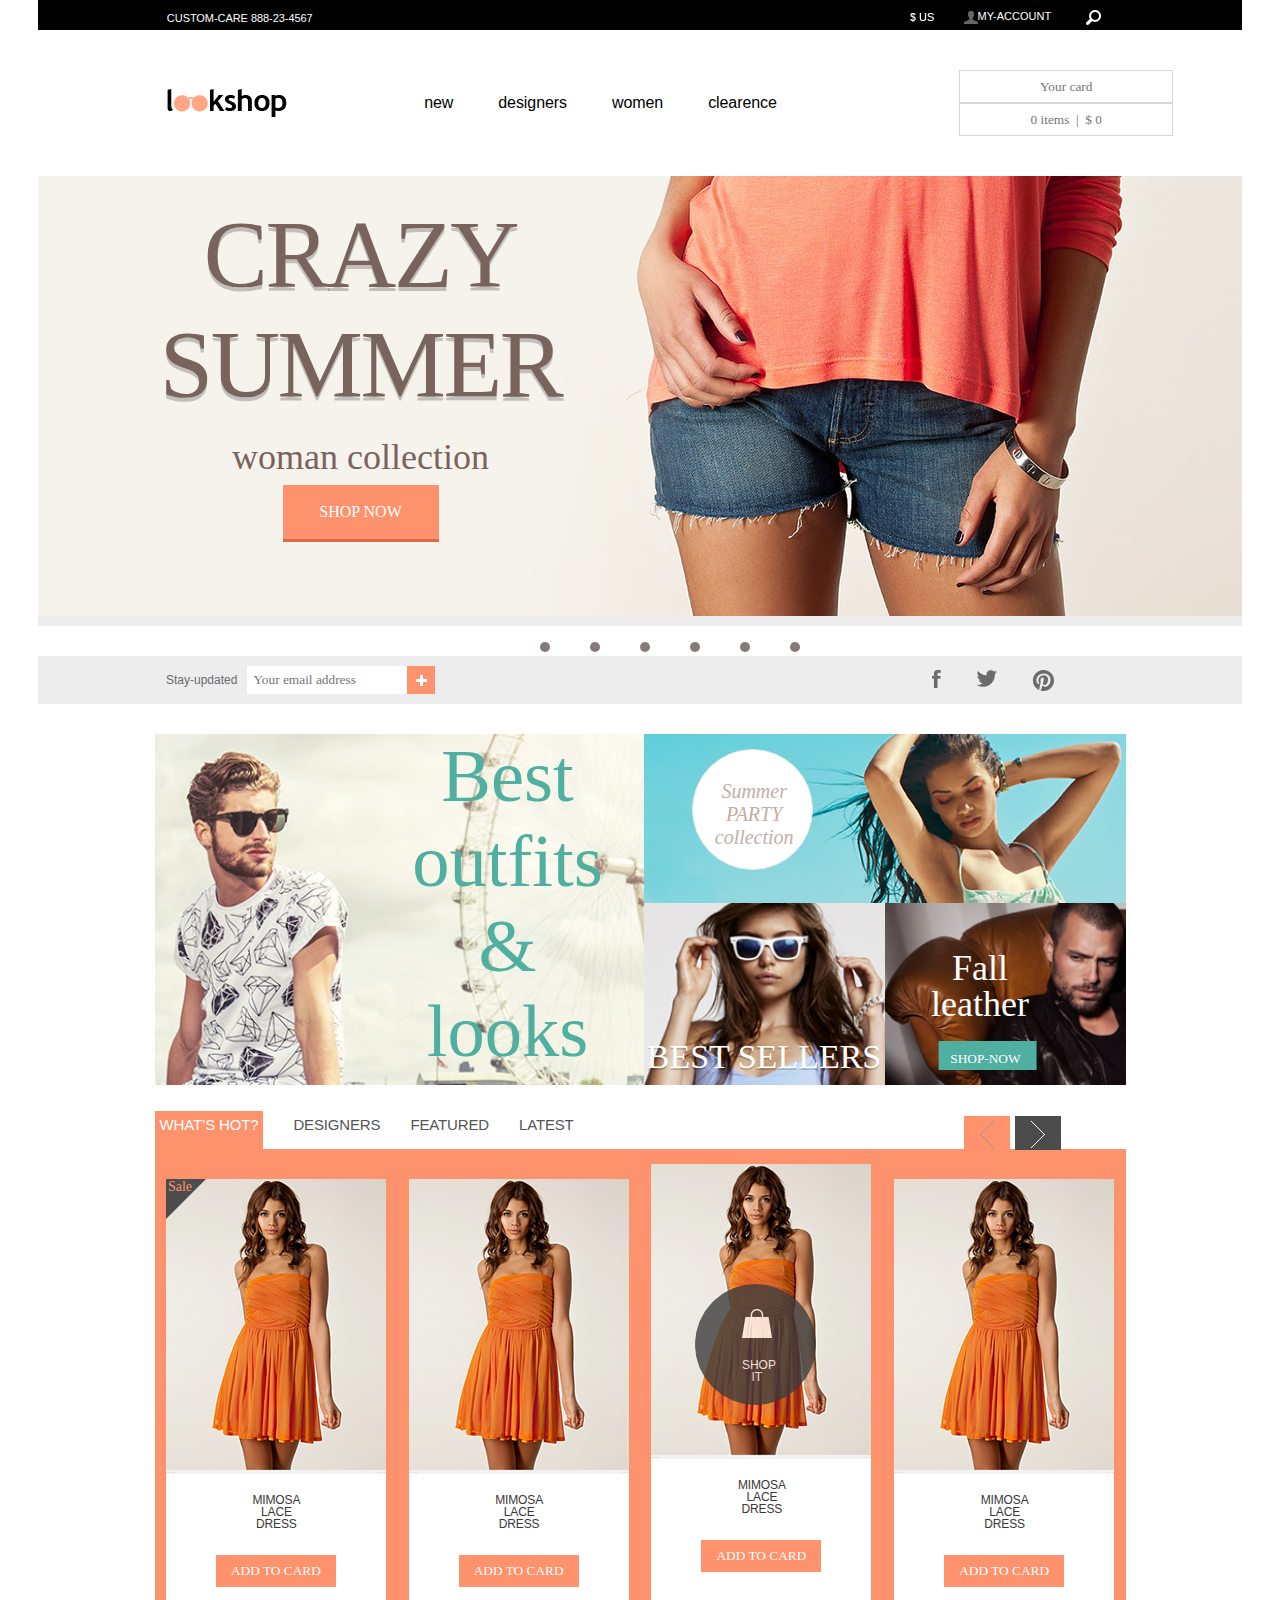
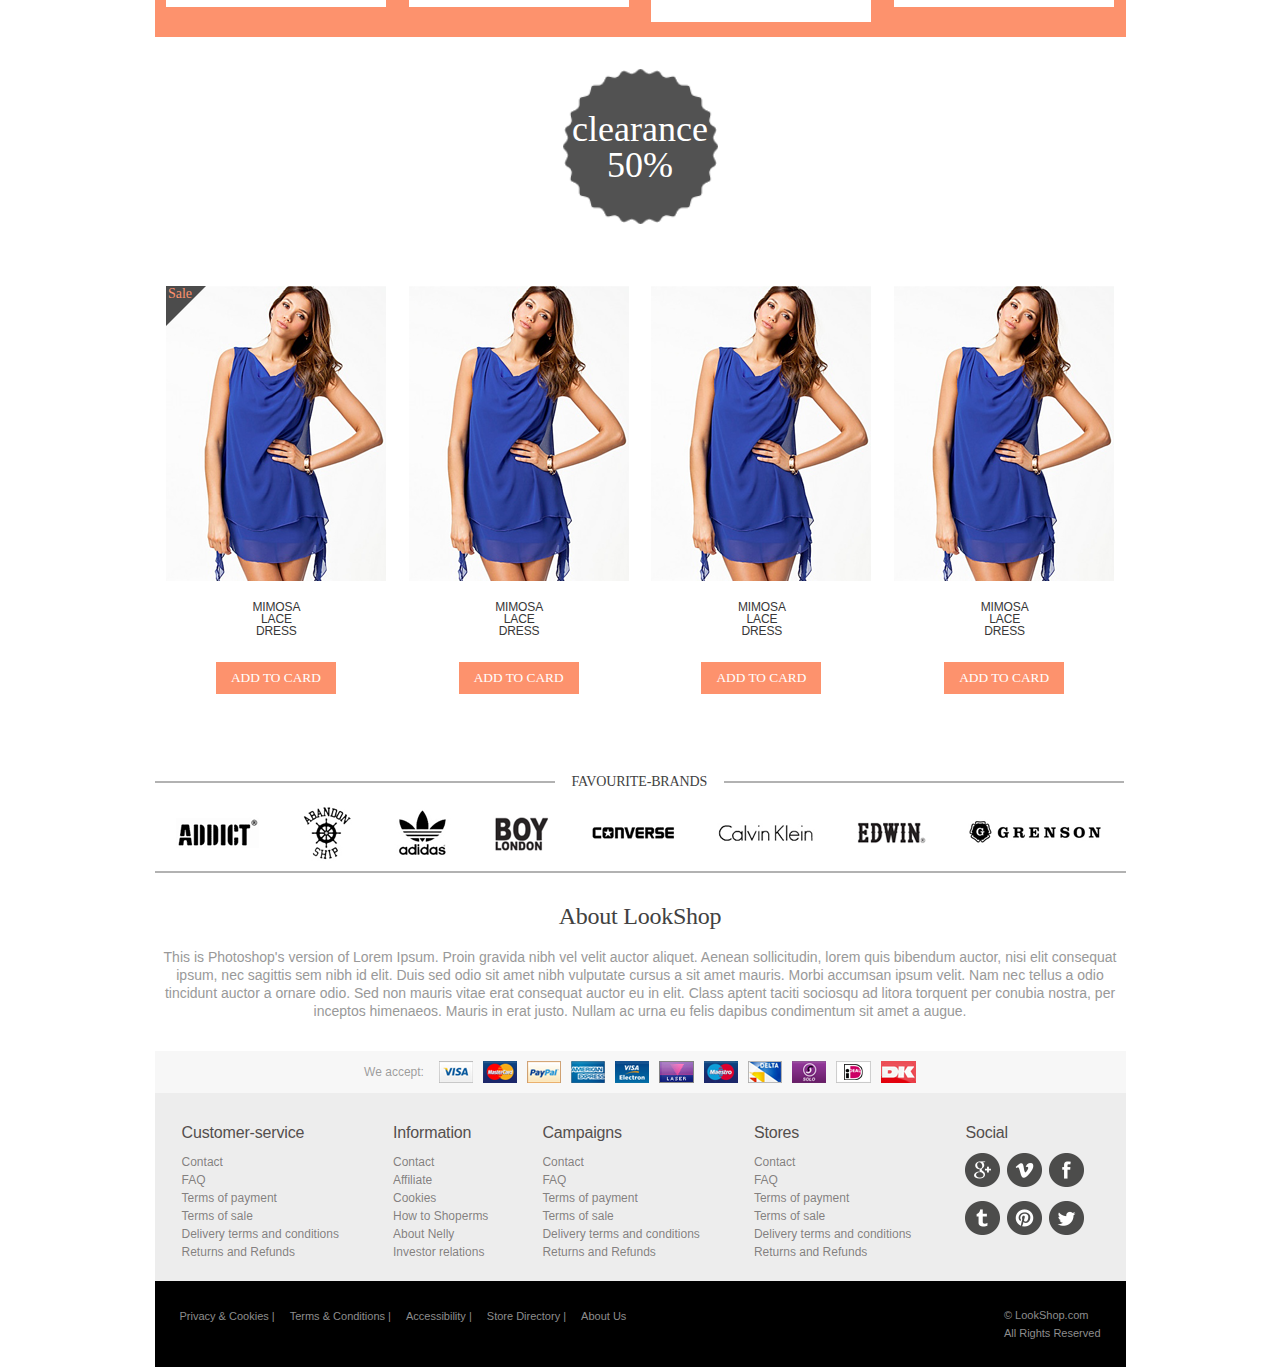
<file: index.html>
<!DOCTYPE html>
<html lang="en">
<head>
	<meta charset="UTF-8">
	<meta name="viewport" content="width=device-width, initial-scale=1.0">
	<title>Document</title>
	<link rel="stylesheet" href="style/style.css">
	<link rel="stylesheet" href="style/ibg.css">
	<link rel="stylesheet" href="style/slider.css">
	<link rel="stylesheet" href="style/css_burger.css">
</head>
<body>
	<div class="wrapper">
<header class="header">
	<div class="header_line">
		<div class="header_line_info">
			<div class="header_line_info__tel">
				<p class="header_line_info__tel__number">custom-care 888-23-4567 </p>
			</div>
			<div class="header_line_info__item">	
				<div class="header_line_info__icon">
					<div class="header_line_info__icon__money">
						<img src="images/us.png" alt="">
					</div></div>
					<div class="header_line_info__icon__account">
						<div class="header_line_info__icon__account__img"> <img src="images/icon_1.png" alt=""></div>
						<div class="header_line_info__icon__account__text">	<p class="header_line_info__icon__account__text">my-account</p></div>
					</div>
					<div class="header_line_info__icon__find">
						<img src="images/shape-1.png" alt="">
					</div>
				</div>
			</div>
		</div>

		<div class="header_body">
			<div class="header_body_logo">
				<img src="images/logo.png" alt="">
			</div>
			<div class="header_body__menu">
				<div class="header_burger">
					<span></span>
				</div>
				<nav class="header_menu">
					<ul class="header_list">
						<li><a href="" class="header_link">new </a></li>
						<li><a href="" class="header_link"> designers</a></li>
						<li><a href="" class="header_link"> women</a></li>
						<li><a href="" class="header_link"> clearence</a></li>


					</ul>

				</nav>
			</div>

			<div class="header_card">
				<input class="card_input" type="text" placeholder="Your card">
				<input class="card_input" type="text" placeholder="0 items  |  $ 0">
			</div>




		</div>

		<div class="header_bg">


			<div class="header_bg_img ibg">

				<div class="header_bg_text">
				<div class="center">	<h4 class="header_bg_text__title">     crazy </h4></div>
				<div class="center">	<h4 class="header_bg_text__title">     summer</h4></div>
			<div class="center header_two"> <h5 class="header_bg_text__title_two" >woman collection</h5></div>

					<div class="header_btn">	
						<button class="header_bg_text_btn">shop now</button>
					</div>

				</div>

				<img src="images/group-9.png" alt="">
			</div>

			<div class="header_bg_img ibg">

				<div class="header_bg_text">
				<div class="center">	<h4 class="header_bg_text__title">     crazy </h4></div>
				<div class="center">	<h4 class="header_bg_text__title">     summer</h4></div>
			<div class="center header_two"> <h5 class="header_bg_text__title_two" >woman collection</h5></div>

					<div class="header_btn">	
						<button class="header_bg_text_btn">shop now</button>
					</div>

				</div>

				<img src="images/group-9.png" alt="">
			</div>

			<div class="header_bg_img ibg">

				<div class="header_bg_text">
				<div class="center">	<h4 class="header_bg_text__title">     crazy </h4></div>
				<div class="center">	<h4 class="header_bg_text__title">     summer</h4></div>
			<div class="center header_two"> <h5 class="header_bg_text__title_two" >woman collection</h5></div>

					<div class="header_btn">	
						<button class="header_bg_text_btn">shop now</button>
					</div>

				</div>

				<img src="images/group-9.png" alt="">
			</div>

			<div class="header_bg_img ibg">

				<div class="header_bg_text">
				<div class="center">	<h4 class="header_bg_text__title">     crazy </h4></div>
				<div class="center">	<h4 class="header_bg_text__title">     summer</h4></div>
			<div class="center header_two"> <h5 class="header_bg_text__title_two" >woman collection</h5></div>

					<div class="header_btn">	
						<button class="header_bg_text_btn">shop now</button>
					</div>

				</div>

				<img src="images/group-9.png" alt="">
			</div>

			<div class="header_bg_img ibg">

				<div class="header_bg_text">
				<div class="center">	<h4 class="header_bg_text__title">     crazy </h4></div>
				<div class="center">	<h4 class="header_bg_text__title">     summer</h4></div>
			<div class="center header_two"> <h5 class="header_bg_text__title_two" >woman collection</h5></div>

					<div class="header_btn">	
						<button class="header_bg_text_btn">shop now</button>
					</div>

				</div>

				<img src="images/group-9.png" alt="">
			</div>

			<div class="header_bg_img ibg">

				<div class="header_bg_text">
				<div class="center">	<h4 class="header_bg_text__title">     crazy </h4></div>
				<div class="center">	<h4 class="header_bg_text__title">     summer</h4></div>
			<div class="center header_two"> <h5 class="header_bg_text__title_two" >woman collection</h5></div>

					<div class="header_btn">	
						<button class="header_bg_text_btn">shop now</button>
					</div>

				</div>

				<img src="images/group-9.png" alt="">
			</div>
		</div>






	</header><main class="main">
	<div class="main_line">
		<div class="main_line_content">
			<div class="main_line_content__input_text">
				<div class="main_line_content__input_text__text">
					Stay-updated
				</div>
				<div class="main_line_content__input_text__input">
					<input class="input_main_line" type="text" placeholder="  Your email address">
				</div>
			</div>
			<div class="main_line_content__networks">
				<div class="main_line_content__networks__text">

				</div>	
				<div class="main_line_content__networks__img">
					<div class="img_netwoks	"> <img src="images/shape-2.png" alt=""></div>
					<div class="img_netwoks	"><img src="images/shape-3.png" alt=""></div>
					<div class="img_netwoks	"><img src="images/shape-4.png" alt=""></div>
				</div>
			</div>
		</div>
	</div>
</main>

<section class="section">
	<div class="section_conteiner">
		<div class="section__img">
			<div class="section__img__bg ibg">
				<div class="section__img__bg_text">
					<h6>Best outfits & looks</h6>
				</div>
				<img src="images/layer-6.png" alt="">
			</div>
			<div class="section_img_mini">
				<div class="section_img_mini_bg ibg">
					<div class="section_img_mini_bg_ellipse"> 
					<div class="ellipse_text">	<h6> <i>Summer PARTY collection</i></h6></div>
					</div>
					<img src="images/layer-3.png" alt="">
				</div>
				<div class="section_img_mini_mini">
					<div class="section_img_mini_mini_1 ibg">
						<div class="section_img_mini_mini_1_text">
							best sellers
						</div>
						<img src="images/layer-5.png" alt="">
					</div>
					<div class="section_img_mini_mini_2 ibg">
						<div class="section_img_mini_mini_text">
							<div class="text_1">Fall </div>
							<div class="text_2">leather</div>
						</div>

						<div class="section_img_btn">
							<button class="section_btn">shop-now</button></div>	
						<img src="images/layer-7.png" alt="">

					</div>
				</div>
			</div>
		</div>
	</div>
</section>
<section class="section_slider">
	<div class="section_slider_content">
		<div class="section_slider_content_line">
			<div class="section_slider_content_line_menu">
				<nav class="section_menu">
					<li><a class="section_menu_link active" href="">what’s hot?</a></li>
					<li><a a class="section_menu_link "  href="">designers </a> </li>
					<li><a a class="section_menu_link " href="">featured</a>  </li>
					<li> <a a class="section_menu_link " href=""> latest</a></li> 
					<li class="prev"> <p> <img src="images/pixel-arrows-r-2-c-2-copy-4.png"</p> </li>
					<li class="next"> <p> <img src="images/pixel-arrows-r-2-c-2-copy-3.png"</p></li> 
				</nav>
			</div>

		</div>

<div class="section_slider_gallery">
	<div class="section_slider_gallery_col ">

		<div class="section_slider_gallery_col_img ibg"><div class="transperent"> <div class="transperent_text"> Sale</div></div>
		<img src="images/layer-8.png" alt="">
	</div>
		<div class="section_slider_gallery_col_text"><h6 class="section_slider_text"> MIMOSA LACE DRESS </h6></div>
		<div class="section_slider_gallery_col_btn"><button  class="section_slider_btn">Add to card </button></div>
	</div>

	<div class="section_slider_gallery_col ">
		<div class="section_slider_gallery_col_img ibg">
		<img src="images/layer-8.png" alt=""></div>
		<div class="section_slider_gallery_col_text"><h6 class="section_slider_text"> MIMOSA LACE DRESS</h6></div>
		<div class="section_slider_gallery_col_btn"><button  class="section_slider_btn">Add to card </button></div>
	</div>

	<div class="section_slider_gallery_col active_col">

		<div class="section_slider_gallery_col_img ibg">
		<img src="images/layer-8.png" alt=""><div class="col_ellipse"><div class="col_ellipse_img"> <div class="section_sl_text"><p>Shop it</p></div>  </div></div></div>
		<div class="section_slider_gallery_col_text"><h6 class="section_slider_text"> MIMOSA LACE DRESS</h6></div>
		<div class="section_slider_gallery_col_btn"><button  class="section_slider_btn">Add to card </button></div>
	</div>

	<div class="section_slider_gallery_col none">
		<div class="section_slider_gallery_col_img ibg">
		<img src="images/layer-8.png" alt=""></div>
		<div class="section_slider_gallery_col_text"><h6 class="section_slider_text"> MIMOSA LACE DRESS</h6></div>
		<div class="section_slider_gallery_col_btn"><button  class="section_slider_btn">Add to card </button></div>
	</div>


	
</div>




	</div>
</section>



<section>
	<div class="section_slider_content">
		<div class="shape_img_img"><div class="shape_img ibg"><h6 class="shape_text">clearance <br> 50%</h6> <img src="images/shape-5-copy.png" alt=""> </div></div>
	</div>
</section>


<section class="section_slider">
	<div class="section_slider_content">
		

<div class="section_slider_gallery new">
	<div class="section_slider_gallery_col ">

		<div class="section_slider_gallery_col_img ibg"><div class="transperent"> <div class="transperent_text"> Sale</div></div>
		<img src="images/layer-17.png" alt="">
	</div>
		<div class="section_slider_gallery_col_text"><h6 class="section_slider_text"> MIMOSA LACE DRESS </h6></div>
		<div class="section_slider_gallery_col_btn"><button  class="section_slider_btn">Add to card </button></div>
	</div>

	<div class="section_slider_gallery_col ">
		<div class="section_slider_gallery_col_img ibg">
		<img src="images/layer-17.png" alt=""></div>
		<div class="section_slider_gallery_col_text"><h6 class="section_slider_text"> MIMOSA LACE DRESS</h6></div>
		<div class="section_slider_gallery_col_btn"><button  class="section_slider_btn">Add to card </button></div>
	</div>

	<div class="section_slider_gallery_col ">

		<div class="section_slider_gallery_col_img ibg">
		<img src="images/layer-17.png" alt=""></div>
		<div class="section_slider_gallery_col_text"><h6 class="section_slider_text"> MIMOSA LACE DRESS</h6></div>
		<div class="section_slider_gallery_col_btn"><button  class="section_slider_btn">Add to card </button></div>
	</div>

	<div class="section_slider_gallery_col none">
		<div class="section_slider_gallery_col_img ibg">
		<img src="images/layer-17.png" alt=""></div>
		<div class="section_slider_gallery_col_text"><h6 class="section_slider_text"> MIMOSA LACE DRESS</h6></div>
		<div class="section_slider_gallery_col_btn"><button  class="section_slider_btn">Add to card </button></div>
	</div>


	
</div>




	</div>
</section>


<section class="section_slider">
	<div class="section_slider_content">

<div class="fovaurote_brands">
	<div class="favourite_brands__line">
		<div class="favourite_brands__line_text"> <div class="line"></div>
		<h6 class="favourite_text">favourite-brands</h6><div class="line"></div></div>
	</div>
</div>
<div class="favourite_brand_col">
	<div class="favourite_brand_col_mini">
		<img src="images/layer-21.png" alt="">
	</div>
	<div class="favourite_brand_col_mini">
		<img src="images/layer-22.png" alt="">
	</div>
	<div class="favourite_brand_col_mini">
		<img src="images/layer-23.png" alt="">
	</div>
	<div class="favourite_brand_col_mini">
		<img src="images/layer-24.png" alt="">
	</div>
	<div class="favourite_brand_col_mini">
		<img src="images/layer-25.png" alt="">
	</div>
	<div class="favourite_brand_col_mini">
		<img src="images/layer-26.png" alt="">
	</div>
	<div class="favourite_brand_col_mini">
		<img src="images/layer-27.png" alt="">
	</div>
	<div class="favourite_brand_col_mini">
		<img src="images/layer-28.png" alt="">
	</div>
</div>

		</div>
</section>


<section class="section_slider">
	<div class="section_slider_content">
<div class="section_text__about__title">
	<h5 class="about_title">About LookShop</h5>
</div>
<div class="section_text__about__title__text">
	<p class="section_about_text">This is Photoshop's version  of Lorem Ipsum. Proin gravida nibh vel velit auctor aliquet. Aenean sollicitudin, lorem quis bibendum auctor, nisi elit consequat ipsum, nec sagittis sem nibh id elit. Duis sed odio sit amet nibh vulputate cursus a sit amet mauris. Morbi accumsan ipsum velit. Nam nec tellus a odio tincidunt auctor a ornare odio. Sed non  mauris vitae erat consequat auctor eu in elit. Class aptent taciti sociosqu ad litora torquent per conubia nostra, per inceptos himenaeos. Mauris in erat justo. Nullam ac urna eu felis dapibus condimentum sit amet a augue. </p>
</div>

		</div>
</section>
<footer class="footer">
	<div class="footer_content">
	<div class="footer_line">
		<div class="footer_line_text">
			<h6 class="footer_text"> We accept:</h6>
		</div>
		<div class="footer_line_img">
			<img src="images/layer-29.png" alt="">
		</div>
	</div>

<div class="footer_content_col">
	<div class="footer_content_col_mini">
		<h6 class="col_mini">Customer-service</h6>
	<nav class="footer_menu">
		<li><a href="" class="footer_link">	Contact</a></li>
<li><a href="" class="footer_link">FAQ</a></li>
<li><a href="" class="footer_link">Terms of payment</a></li>
<li><a href="" class="footer_link">Terms of sale</a></li>
<li><a href="" class="footer_link">Delivery terms and conditions</a></li>
<li><a href="" class="footer_link">Returns and Refunds</a></li>
		</nav>
	</div>


	<div class="footer_content_col_mini">
		<h6 class="col_mini">Information</h6>
	<nav class="footer_menu">
		<li><a href="" class="footer_link">	Contact</a></li>
<li><a href="" class="footer_link">Affiliate</a></li>
<li><a href="" class="footer_link">Cookies</a></li>
<li><a href="" class="footer_link">How to Shoperms </a></li>
<li><a href="" class="footer_link">About Nelly</a></li>
<li><a href="" class="footer_link">Investor relations</a></li>
		</nav>
	</div>






	<div class="footer_content_col_mini">
		<h6 class="col_mini">Campaigns </h6>
	<nav class="footer_menu">
		<li><a href="" class="footer_link">	Contact</a></li>
<li><a href="" class="footer_link">FAQ</a></li>
<li><a href="" class="footer_link">Terms of payment</a></li>
<li><a href="" class="footer_link">Terms of sale</a></li>
<li><a href="" class="footer_link">Delivery terms and conditions</a></li>
<li><a href="" class="footer_link">Returns and Refunds</a></li>
		</nav>
	</div>


	<div class="footer_content_col_mini">
		<h6 class="col_mini">Stores</h6>
	<nav class="footer_menu">
		<li><a href="" class="footer_link">	Contact</a></li>
<li><a href="" class="footer_link">FAQ</a></li>
<li><a href="" class="footer_link">Terms of payment</a></li>
<li><a href="" class="footer_link">Terms of sale</a></li>
<li><a href="" class="footer_link">Delivery terms and conditions</a></li>
<li><a href="" class="footer_link">Returns and Refunds</a></li>
		</nav>
	</div>

	<div class="footer_content_col_mini">
		<h6 class="col_mini">Social</h6>
	<div class="footer_img">
		<div class="footer_img_col_1">
			<div class="footer_img_col_2">
				<img src="images/4.png" alt="">
			</div>
			<div class="footer_img_col_2">
				<img src="images/vector-smart-object.png" alt="">
			</div>
			<div class="footer_img_col_2">
				<img src="images/3-smart-object.png" alt="">
			</div>
		</div>
		<div class="footer_img_col_2">
			<div class="footer_img_col_2">
				<img src="images/5-smart-object.png" alt="">
			</div>
			<div class="footer_img_col_2">
				<img src="images/2.png" alt="">
			</div>
			<div class="footer_img_col_2">
				<img src="images/1.png" alt="">
			</div>
		</div>
	</div>
	</div> 
</div>

<div class="footer_bg">
	<div class="footer_bg_menu_menu">
		<div class="footer_bg_menu">
			<nav class="bg_menu">
				<li><a href="" class="footer_bg_link">Privacy & Cookies   |</a></li>
				<li><a href="" class="footer_bg_link">  Terms & Conditions   | </a></li>
				<li><a href="" class="footer_bg_link"> Accessibility   | </a></li>
				<li><a href="" class="footer_bg_link">   Store Directory   | </a></li>
				<li><a href="" class="footer_bg_link">	   About Us</a></li>



			</nav>
		</div>

		<div class="footer_info">
			<h6 class="footer_info_text">© LookShop.com <br>
All Rights Reserved</h6>
		</div>
	</div>
</div>

</div>
</footer>	</div>
	<script src=" https://code.jquery.com/jquery-3.5.1.min.js"></script>
	<script src="1.js"></script>
	<script src="burger.js"></script>
	<script src="slick.min.js" ></script>
	<script src="slider_js.js"></script>
</body>
</html>
</file>
<file: style/style.css>
/*Обнуление*/
*{padding:0;margin:0;border:0;}
*,*:before,*:after{-moz-box-sizing:border-box;-webkit-box-sizing:border-box;box-sizing:border-box;}
:focus,:active{outline:none;}
a:focus,a:active{outline:none;}
nav,footer,header,aside{display:block;}
html,body{height:100%;width:100%;font-size:100%;line-height:1;font-size:14px;-ms-text-size-adjust:100%;-moz-text-size-adjust:100%;-webkit-text-size-adjust:100%;}
input,button,textarea{font-family:inherit;}
input::-ms-clear{display:none;}
button{cursor:pointer;}
button::-moz-focus-inner{padding:0;border:0;}
a,a:visited{text-decoration:none;}
a:hover{text-decoration:none;}
ul li{list-style:none;}
img{vertical-align:top;}
h1,h2,h3,h4,h5,h6{font-size:inherit;font-weight:inherit;}
/*--------------------*/

/**{
	outline: 1px solid red;
}*/

.wrapper{
max-width: 1204px;
margin: 0 auto;
}

.header {
}
.header_line {
	max-height: 30px;
	background-color: #000000;
}
.header_line_info {
	margin: 0 auto;
	display: flex;
	justify-content: space-around;

}
.header_line_info__tel {
	display: flex;
	align-self: center;
	flex-basis: 480px;
	margin: 11px 15px 11px 10px;
}
.header_line_info__tel__number {
text-transform: uppercase;
  font-family: Arial;
  font-size: 11px;
   font-weight: normal;
  letter-spacing: -0.06px;
  text-align: left;
  color: #ffffff;
}
.header_line_info__item{
display: flex;
margin: 10px 15px 11px 10px;
align-items: flex-start;
}
.header_line_info__icon {
margin-right: 15px;
align-self: center;display: flex;
align-items: flex-start;
}
.header_line_info__icon__money {
	display: flex;
align-items:  center;margin-right: 15px;
}
.header_line_info__icon__account {
	display: flex; align-self: center;margin-right: 15px;align-items: flex-start;
}
.header_line_info__icon__account__img {
	 align-self: center;align-items: flex-start;
}
.header_line_info__icon__account__text {
text-transform: uppercase;align-items: flex-start;
  object-fit: contain;
  font-family: Arial;
  font-size: 11px;
  	padding-right: 10px;
  color: #ffffff;
}
.header_line_info__icon__find {
	align-self: center;margin-right: 7px;
}

.header_body {
	margin: 40px auto;
	display: flex;
	justify-content: space-around;
}
.header_body_logo {
	display: flex;
	align-self: center;
	margin-left: 60px;
}
.header_body__menu {
	display: flex;
}
.header_burger {
}
.header_menu {
display: flex;
}
.header_list {
	display: flex;
	align-self: center;


}
.header_link {
	padding-right:  45px;
	font-family: Arial;
	font-size: 16px;
	letter-spacing: -0.08px;
	color: #000000;

}
.header_card {
	display: flex;
	flex-direction: column;
	justify-content: center;

}
.card_input {
	/*display: block;*/
	width: 214px;
  height: 33px;
  text-align: center;
 
  border: solid 1px #d6d6d6;
  background-color: #ffffff;
}
.header_bg {
	display: flex;
	border-bottom: 10px solid #ededed;
}
.header_bg_text {
width: 341px;
	height: 143px;
	  margin: 43px 677px 77px 152px;
}
.header_bg_text__title {
	display: flex;
	justify-content: center;
	width: 341px;
	height: 110px;

	
	object-fit: contain;
	text-shadow: 0px 4px 0 rgba(0, 0, 0, 0.21);
	font-family: HelveticaNeueLTStd-HvCn;
	font-size: 96px;
text-transform: uppercase;
	line-height: 0.75;
	letter-spacing: -2.4px;
	text-align: center;
	color: #78645d;
}
.center{
	text-align: center;

}
.header_bg_text__title_two {
	font-family: HelveticaNeueLTStd-LtCn;
	font-size: 36px;
	color: #78645d;
	text-align: center;
}
.header_bg_text_btn {
	width: 156px;
	height: 54px;
	object-fit: contain;
	box-shadow: 0px 3px 0 0 #dd6b44;
	background-color: #fd926d;
	text-align: center;
	color: #ffffff; 
	font-family: HelveticaNeueLTStd-Th;
	font-size: 16px;
	text-transform: uppercase;

}
.header_bg_img {
	height:  440px;
	width: 100%;
}
.header_two{
	margin-bottom: 10px; 
}
.header_btn{
	display: flex;
	justify-content: center;
	/*margin-top: 18px;*/
}

/*main*/
.main {
	margin-top: 30px;
}
.main_line {
	max-height: 55px;
	background-color: #ededed; 
	border:10px solid #ededed;

}
.main_line_content {
	display: flex;
	justify-content: space-between;
	
	align-items: center;
}
.main_line_content__input_text {
	display: flex;
	margin-left: 118px;
	align-items: center;
}
.main_line_content__input_text__text {
margin-right: 10px;
  font-family: Arial;
  font-size: 12px;
  
  
  color: #6b6b6b;
}
.main_line_content__input_text__input {
display: flex;
justify-content: center;

}
.main_line_content__input_text__input:after{
	content: '';
	display: inline-block;
  width: 28px;
  height: 28px;
  
  background-image: url(../images/rectangle-9.png);
  background-repeat: no-repeat;
  background-position: center;
  background-color: #fd926d;
}
.input_main_line {
	width: 160px;
  height: 28px;
}
.main_line_content__networks {
	flex-basis: 300px;

}
.main_line_content__networks__text {
}
.main_line_content__networks__img {
display: flex;
flex-basis: 500px;
}
.img_netwoks {
	margin-right: 35px;
}
/*section*/
.section {
}
.section_conteiner {
	max-width: 971px;
	margin: 30px auto;

}
.section__img {
	display: flex;
	flex-wrap: wrap;
}
.section__img__bg {
	min-height: 340px;
	min-width: 489px;

}
.section__img__bg_text{
	 width: 217px;
  object-fit: contain;
  font-family: HelveticaNeueLTStd-ThCn;
  font-size: 74.5px;
  font-weight: normal;
  font-stretch: normal;
  font-style: normal;
  line-height: normal;
  letter-spacing: normal;
  text-align: center;
   color: #4fafa0;
  position: relative;
  left:  50%;
}
.ibg {
}
.section_img_mini {
}
.section_img_mini_bg {
	min-height: 169px;
	min-width: 480px;

}
.section_img_mini_bg_ellipse{
	display: block;
	width: 121px;
  height: 121px;
  padding: 24px 14px 25px 16px;
 
  border: solid 1px #daeaeb;
  background-color: #ffffff;
  border-radius: 100%;
  position: relative;
  left: 10%;
  top: 15px;

}
.ellipse_text{
	text-align: center;
	 width: 91px;
  height: 31px;
  margin: 6px 0 7px;
  object-fit: contain;
  font-family: HelveticaNeueLTStd-UltLtCn;
  font-size: 20px;
  font-weight: normal;
  font-stretch: normal;
  font-style: normal;
  line-height: normal;
  letter-spacing: normal;
  text-align: center;
  color: #c1aea8;
display: flex;
justify-content: center;
align-self: center;
}
.section_img_mini_mini {
	display: flex;
	

}
.section_img_mini_mini_1 {
	min-height: 169px;
min-width: 241px;
}
.section_img_mini_mini_2 {min-height: 169px;
	min-width: 241px;
}


.section_img_btn {
	position: relative;
margin-bottom: 15px;
}
.section_btn {
	  width: 98px;
  height: 29px;
  margin: 19px 9px 0 11px;
  padding: 10px 12px 10px 8px;
  object-fit: contain;
  background-color: #4fafa0;
    text-align: center;
  color: #ffffff;
  text-transform: uppercase;
  position: relative;
left: 30%;
transform: translate(-30%, 0); 
}
.section_img_mini_mini_text {
margin-top: 47px; 
  font-family: HelveticaNeueLTStd-Cn;
  font-size: 36px;
  
  color: #ffffff;
  position: relative;
  left: -25px;

}
.text_1 {
	text-align:center;
}
.text_2 {text-align:center;
}
.section_img_mini_mini_1_text{
	text-transform: uppercase;

  text-shadow: 0px 2px 0 rgba(0, 0, 0, 0.19);
  font-family: HelveticaNeueLTStd-UltLtCn;
  font-size: 34px;
  
  text-align: center;
  color: #ffffff;
  position: relative;
  top: 75%;
}

/*Section slider*/
.section_slider {
}
.section_slider_content {
	max-width: 971px;
	margin:31px auto;
}
.section_slider_content_line {margin-bottom: 5px;
	display: flex;
}
.section_slider_content_line_menu {
	display: flex; 
	justify-content: flex-end;

}
.prev{
	padding-top: 5px;
	margin-left: 40vh;
	margin-bottom: -6px;
	background-color: #fd926d;	width: 46px;height: 34px;text-align: center;
}
.next{
	padding-top: 5px;
	margin-left: 5px;
	background-color:#4c4c4c;
margin-bottom: -6px;
	width: 46px;
	height: 34px;
	text-align: center;
}

.section_slider_contetn_next {
}

.section_menu {
	display: flex;
		list-style: none;
	text-decoration: none;
	justify-content: flex-start;
}
.section_menu_link {
	  font-family: Arial;
  font-size: 15px;
  font-weight: normal;
  font-stretch: normal;
  font-style: normal;
  line-height: normal;
  letter-spacing: -0.15px;
  text-align: left;
   color: #555555;	
   margin-right:  30px;
   text-transform: uppercase;
	
}
.section_menu_link li {

}

.active {
	background-color: #fd926d;
	color: #fff;
border:5px solid  #fd926d;
border-bottom: 16px solid  #fd926d;
}
.section_slider_gallery {
	background-color: #fd926d;
	display: flex;
	flex-wrap: wrap;
}
.section_slider_gallery_col {
	background-color: #fff;
	 margin:30px auto;

}
.transperent{
	width: 0;
	height: 0;
	border-top: 40px solid #4c4c4c; 
	border-right: 40px solid transparent;

}
.transperent_text{
	position: relative;
	left:2px;
	top:-39px;

  color: #fd926d;
}
.section_slider_gallery_col_img{
	height: 295px;
	width: 220px;
}



.section_slider_gallery_col_text{
	display: flex;
	justify-content: center;
	margin-top: 20px;
	margin-bottom: 40px;
}
.section_slider_text {
	  width: 63px;
  height: 9px;
  margin: 0 28px 12px 29px;
  object-fit: contain;
  font-family: Arial;
  font-size: 12px;

  letter-spacing: -0.12px;
  text-align: center;
  color: #373737;
}
.section_slider_btn {
	 width: 120px;
  height: 32px;
 text-transform: uppercase;
  object-fit: contain;
background-color: #fd926d;
	color: #fff;
}
.section_slider_gallery_col_btn{
	display: flex;
	justify-content: center;
	margin-bottom: 20px;
}
.active_col{
	margin-top: 15px;
	margin-bottom: 15px;

}
.col_ellipse{
	display: flex;
	justify-content: center;
width: 121px;
height: 121px;
padding: 24px 14px 25px 16px;
border:  1px solid #3d3d3d;
background-color: #3d3d3d;
opacity: 0.8;
border-radius: 100%;
position: relative;
left:20%;
top: 120px;
}
.col_ellipse_img{
	width: 30px;
	height: 30px;position: relative;
	
	background-image:  url(../images/sumka_1.png);
background-repeat: no-repeat;
}
.section_sl_text{
	position: relative;

  top: 50px;
  font-family: Arial;
  font-size: 12px;
text-transform: uppercase;
  text-align: center;
  color: #ffffff;
}
.shape_img_img{
	display: flex;
	justify-content: center;
}
.shape_img{
width: 157px;
  height: 157px;
	display: flex;
	justify-content: center;
	align-items: center;
	align-self: center;
}
.shape_text{
	
  object-fit: contain;
  font-family: AEmpirial;
  font-size: 36px;
  
  text-align: center;
   color: #ffffff;
}
.new{
	background-color: transparent;
}




.section_slider {
}
.section_slider_content {
}
.fovaurote_brands {

}


.favourite_brands__line {
}




.favourite_text {text-transform: uppercase;
  letter-spacing: -0.15px;
  text-align: center;
  color: #414141;
  margin-left: 17px;

  margin-right: 17px;
}
.favourite_brand_col {
	display: flex;
	flex-wrap: wrap;
	justify-content: center;
	 -webkit-justify-content: center;
	 justify-content: space-around;

	margin-top: 15px;
	border-bottom: 2px solid #b2b2b2;
	padding-bottom: 10px;
}
.favourite_brand_col_mini {
	margin: 0 auto;
	align-self: center;
}
.line{
	width: 400px;
  height: 2px;
  text-align: center;
  object-fit: contain;
 
  background-color: #b2b2b2;
}
.favourite_brands__line_text{
	display: flex;
	align-items: center;
}

.section_slider {
}
.section_slider_content {
}
.section_text__about__title {
}
.about_title {

  font-size: 24px;
  
  letter-spacing: -0.24px;
  text-align: center;
  color: #414141;
}
.section_text__about__title__text {
	margin-top: 20px;
}
.section_about_text {

  font-family: Arial;
  font-size: 14px;
  
  line-height: 1.29;
  
  text-align: center;
  color: #999999;
}


.footer {
}
.footer_content{
	max-width: 971px;
	margin:0 auto;
}
.footer_line {
	display: flex;
	justify-content: center;
border:10px solid #f7f7f7 ;
	 background-color: #f7f7f7;

}
.footer_line_text {
	margin-right: 15px;
	align-self: center;
}
.footer_text {
	 

  font-family: Arial;
  font-size: 12px;
  f
  letter-spacing: -0.12px;
  text-align: center;
  color: rgba(65, 65, 65, 0.5);
}
.footer_line_img {
}


.footer_content_col {
	display: flex;
	background-color:   #ededed;
}
.footer_content_col_mini {margin: 20px auto;
}
.col_mini {
margin-bottom: 10px;
margin-top: 10px;
  font-family: Arial;
  font-size: 16px;
  
  line-height: 1.25;
  letter-spacing: -0.16px;
  text-align: left;
  color: #544f4d;
}
.footer_menu {list-style: none;
}
.footer_link {
	 width: 158px;
  height: 99px;

  object-fit: contain;

  font-family: Arial;
  font-size: 12px;
  font-weight: normal;
  font-stretch: normal;
  font-style: normal;
  line-height: 1.5;
  letter-spacing: normal;
  text-align: left;
  color: rgba(84, 79, 77, 0.7);

}
.footer_content_col_mini {

}
.col_mini {
}
.footer_img {

}
.footer_img_col_1 {
display: flex;
margin-right:  7px;
margin-bottom: 7px;
}
.footer_img_col_2 {display: flex;margin-right:  7px;margin-bottom: 7px;
}


.footer_bg {
	background-color: #000000;
}
.footer_bg_menu_menu {
	display: flex;
	justify-content: space-between;
padding: 25px;

}
.footer_bg_menu {
}
.bg_menu {
	list-style: none;
	display: flex;
}
.footer_bg_link {
margin-right: 15px;
  font-family: Arial;
  font-size: 11px;
    line-height: 1.82;
  color: #8d8d8d;
}
.footer_info {
}
.footer_info_text {
  font-family: Arial;
  font-size: 11px;
    line-height: 1.64;
  letter-spacing: normal;
  color: #8d8d8d;
}


@media (max-width: 768px) {
	.none{
		display: none;
	}
	.section_menu_link li{

	}
	.prev{
		margin-left: 200px;
	}
	.header_bg_img {
	height:  440px;
	max-width: 40%;
}
.header_line {
	max-height: 40px;
	
}
/*.section_conteiner{
	max-width: 476px;
}*/
}
	



@media (max-width: 808px) {
	.prev{
		margin-left: 5vh;
	}
}
@media (max-width: 500px) {
	.prev{
		margin-left: 2vh;
	}
}
</file>
<file: style/ibg.css>
.ibg{
	/*background-position: center;*/
	 background-size: cover; 
	 background-repeat: no-repeat;
	  position: relative; 
	}
.ibg img{
	width: 0; 
	height: 0; 
	position: absolute; 
	top: 0;
	 left: 0;
	 opacity: 0; 
	 visibility: hidden; 
	}
</file>
<file: style/css_burger.css>
.header_burger{
	display: none;
}
.header_menu{

}

@media (max-width:768px) {
	
	body.lock{
		overflow: hidden;
	}
	
	.header_body{
		height: 50px;
	}
	
	
	.header_burger{
		display: block;
		position: relative;
		width: 30px;
		height: 20px;
		z-index: 3;
		margin-top: 15px;
	}
.header_burger span{
	position: absolute;
	background-color: #fd926d;
	left: 0;
	width: 100%;
	height: 2px;
	top: 9px;
	transition: all 0.3s ease 0s;
	z-index: 15;
}


	.header_burger:before,
	.header_burger:after{
		content: '';
		background-color: #fd926d;
		position: absolute;
		z-index: 15;
		width: 100%;
		height: 2px;
		left: 0;
		transition: all 0.3s ease 0s;
	}
	.header_burger:before{
		top: 0;
	}
	.header_burger:after{
		bottom: 0;
	}
	.header_burger.active_1 span{
		transform: scale(0);
	}


	
	.header_burger.active_1::before{
transform: rotate(45deg);
top: 9px;
	}
	.header_burger.active_1::after{
		transform: rotate(-45deg);
		top: 9px;
	}

.header_menu{
	position: fixed;
	z-index: 1;
	top: -100%;
	left: 0;
	width: 100%;
	height: 100%;
	overflow: auto;
	transition: all 0.3s ease 0s;
	background-color: #18b5a4;
	padding: 18px 0 0 0;
}
.header_menu.active_1{
	top: 0;
}
.header_list{
	display: block;
	margin:0;
}
.header_list li{
	margin: 0 0 20px 50px;
	font-size: 100px;
	text-transform: uppercase;
}

}
</file>
<file: style/slider.css>
/* Основные стили */

/* Слайдер */
.header_bg{
	width: 100%;	position: relative;
	

}



/* Ограничивающая оболочка */
.slick-list {
	min-width: 100%;overflow: hidden;
height: 100%;
}
/* Лента слайдов */
.slick-track{
	display: flex;
	align-items: flex-start;
	

}

/* Слайд */
.slick-slide{

}
/* Слайд активный */
.slick-slide.slick-active{

}
/* Слайд основной */
.slick-slide.slick-current{}
/* Слайд по центру */
.slick-slide.slick-center{}

/* Стрелка */
.slick-arrow{
	width: 30px;
  height: 117px; 
  color: red;

  font-size: 10px;

background: url(../images/rectangle-5-copy-2.png);
	background-repeat: no-repeat; 
    position: relative;
    z-index: 2000;
  
}
/* Стрелка влево */
.slick-arrow.slick-prev{
	min-width: 30px;
  height: 117px; 
  color: red;
  position: relative;
left: 50px;
top: 150px;
  font-size: 0px;

background: url(../images/rectangle-5-copy.png);
	background-repeat: no-repeat; 
    position: relative;
    z-index: 2000;
}
/* Стрелка вправо */
.slick-arrow.slick-next{ 
min-width: 30px;
  height: 117px; 
  color: red;
position: relative;
right:  50px;
top: 150px;
  font-size: 0px;

background: url(../images/rectangle-5-copy-2.png);
	background-repeat: no-repeat; 
    position: relative;
    z-index: 2000;
}
/* Стрелка не активная */
.slick-arrow.slick-disabled{}

/* Точки */
.slick-dots{
	display: flex;
	align-items: center;
	justify-content: center;
	position: relative;
	top: 460px;
	left: -60%;
height: 15px;
}
.slick-dots li{
	list-style: none;
	margin: 0px 10px;
}
.slick-dots button{
	list-style: none;
	margin: 0px 10px;
font-size: 0;
	width: 10px;
	height: 10px;
	background-color: #867a76;
	border-radius: 50%;
}
.slider .slick-dots li.slick-active button{
	background: #fd926d;

}

/* Конкретный слайдер */
.slider {
	position: relative;
	margin: -30px 00px;
}

@media (max-width:767px){
	.slider {
		padding: 0px 40px;
	}
}

.slider .slick-arrow{
	
   
 
}
 .slider .slick-arrow.slick-prev{
/*  width: 30px;
  height: 30px;
  font-size: 0;
background: url(../images/left.png);
	background-repeat: no-repeat; 
    position: relative;
    z-index: 2000;
left: 46px;
top: 357px;*/
}

.slider .slick-arrow.slick-next{
	 /* width: 30px;
  height: 30px;
  font-size: 0;
background: url(../images/right.png);
	background-repeat: no-repeat; 
    position: relative;
    z-index: 2000;left: 114px;
top: -225px;*/

}

.slider .slick-arrow.slick-disabled{
	opacity: 0.2;;
}

/*.slider .slick-dots{
	display: flex;
	align-items: center;
	justify-content: center;
}
.slider .slick-dots li{
	list-style: none;
	margin: 0px 10px;
}
.slider .slick-dots button{
	font-size: 0;
	width: 10px;
	height: 10px;
	background-color: #fff;
	border-radius: 50%;

}
.slider .slick-dots li.slick-active button{
	background-color: transparent;
	border: 1px solid #fff;
}*/

.slider__item {
	padding: 0px 10px;
	width: 150px;
	height: 200px;;
}

.slider__item img{
	max-width: 100%;
}
.slider__item.slick-center{
	
}
.main_head {
	z-index: 1000;
	position: relative;
	height: 230px;
}
.slider_title_block{
	margin:180px;
	letter-spacing: 10px;
	width: 550px;
	height: 40px;
	position: relative;
	left: -144px;
	top: 200px;
}
.slider_title{
	font-size: 20px;
	color: #fff;
	font-weight: 600;
	background-color: black;
	opacity: 0.6;
}
</file>
